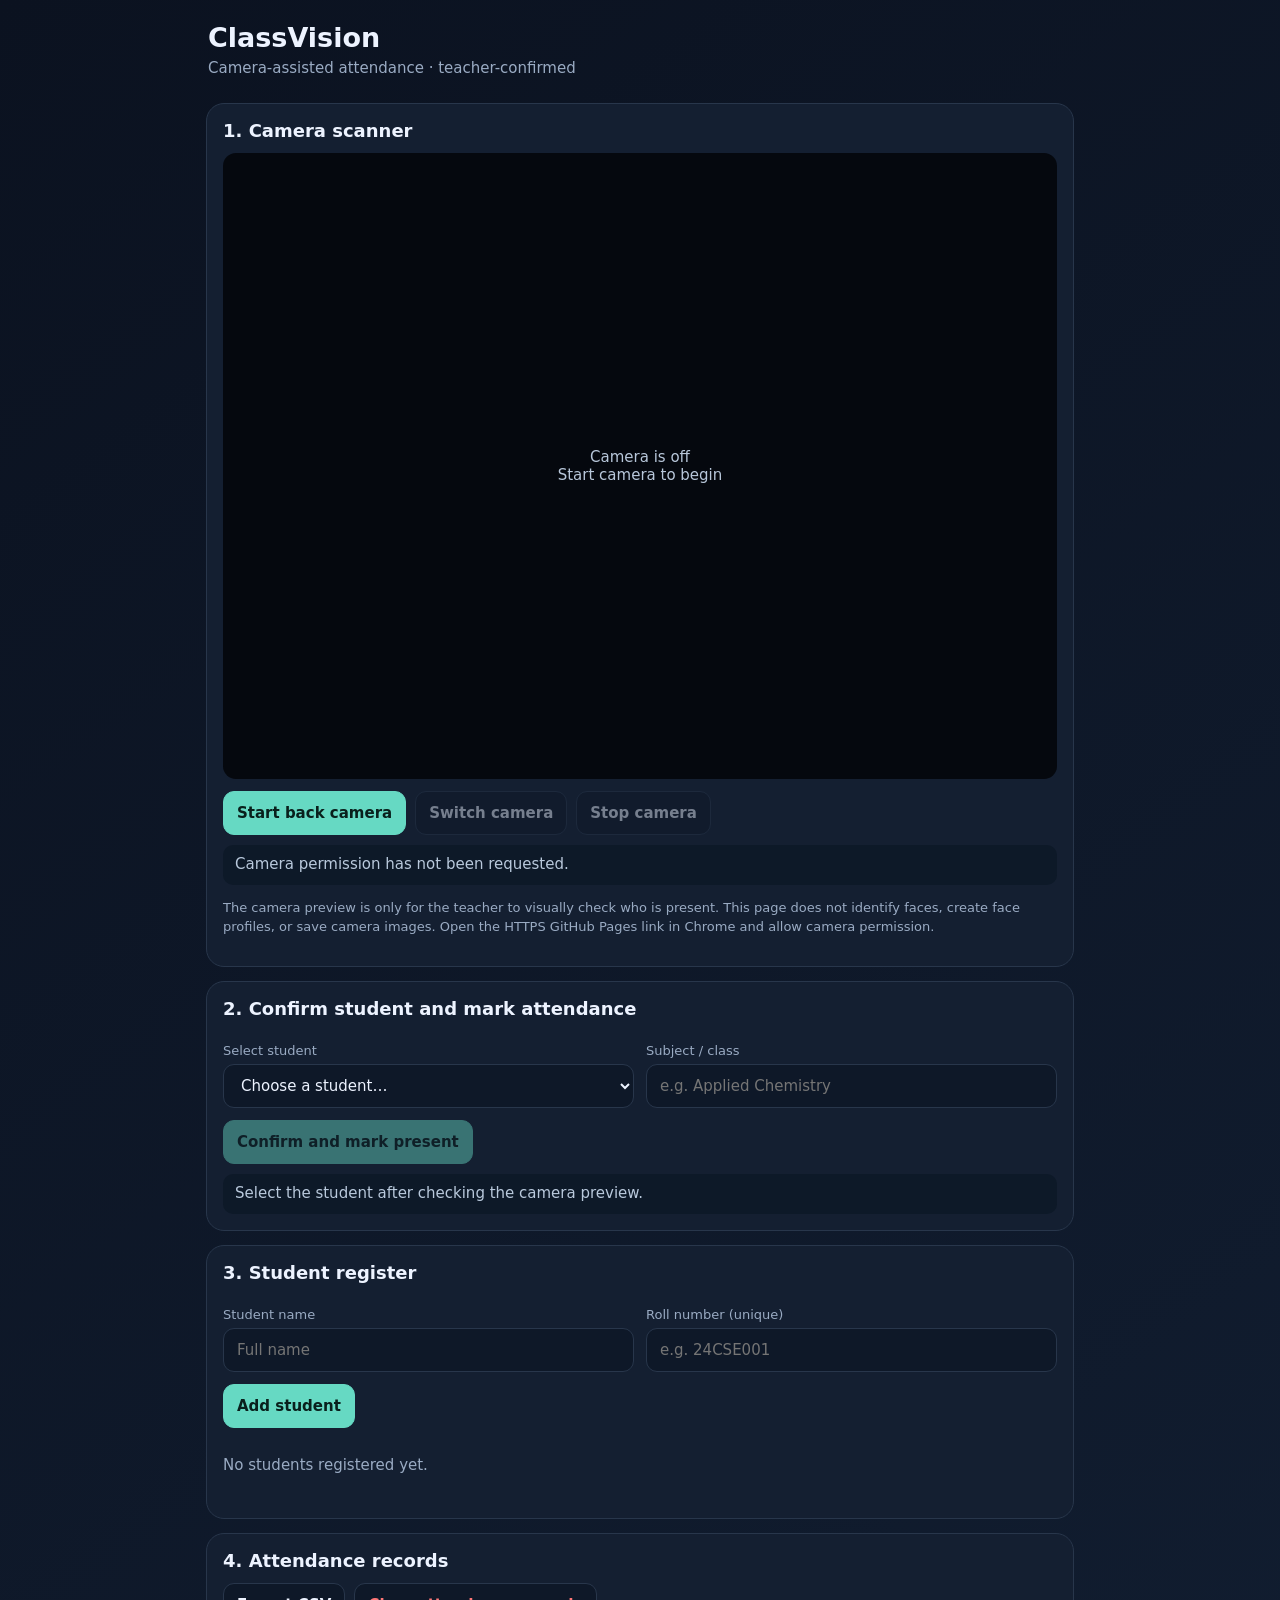
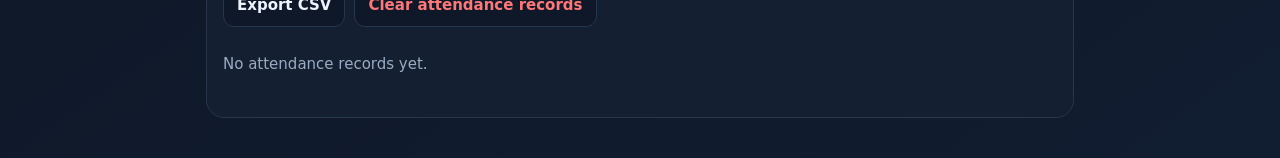
<file: ClassVision_camera_attendance.html>
<!doctype html>
<html lang="en"><head><meta charset="utf-8"><meta name="viewport" content="width=device-width,initial-scale=1,viewport-fit=cover"><meta name="theme-color" content="#101827"><title>ClassVision — Camera Attendance</title>
<style>
:root{color-scheme:dark;--bg:#0b1220;--panel:#141f31;--line:#28364b;--text:#edf3ff;--muted:#9aabc3;--accent:#66d9c3;--danger:#ff7777}*{box-sizing:border-box}body{margin:0;background:linear-gradient(145deg,#0b1220,#111d30);color:var(--text);font:15px system-ui,-apple-system,Segoe UI,sans-serif}header{padding:22px 18px 14px;max-width:900px;margin:auto}h1{margin:0;font-size:27px}header p{margin:6px 0 0;color:var(--muted)}main{max-width:900px;margin:auto;padding:12px 16px 40px;display:grid;gap:14px}.card{background:#141f31;border:1px solid var(--line);border-radius:18px;padding:16px}h2{font-size:18px;margin:0 0 12px}.camera{width:100%;aspect-ratio:4/3;background:#05080e;border-radius:13px;overflow:hidden;position:relative}video{width:100%;height:100%;object-fit:cover;transform:scaleX(-1)}.camera.off video{display:none}.overlay{position:absolute;inset:0;display:grid;place-items:center;color:#b8c7da;text-align:center;padding:20px;pointer-events:none}.row{display:flex;gap:9px;flex-wrap:wrap;margin-top:12px}button,select,input{font:inherit;border-radius:11px;border:1px solid var(--line);padding:11px 13px;background:#0e1828;color:var(--text);min-height:44px}button{cursor:pointer;font-weight:650}button.primary{background:var(--accent);border-color:var(--accent);color:#09201c}button:disabled{opacity:.45;cursor:not-allowed}label{display:block;color:var(--muted);font-size:13px;margin:12px 0 6px}input,select{width:100%}.grid{display:grid;grid-template-columns:1fr 1fr;gap:12px}.notice{color:var(--muted);font-size:13px;line-height:1.5}.status{padding:10px 12px;border-radius:10px;background:#0d1928;color:#b9c9dc;margin-top:10px;min-height:40px}table{width:100%;border-collapse:collapse;font-size:14px}th,td{text-align:left;padding:10px 7px;border-bottom:1px solid var(--line)}th{color:var(--muted);font-weight:600}.empty{color:var(--muted);padding:14px 0}.danger{color:var(--danger)}.hidden{display:none!important}@media(max-width:560px){.grid{grid-template-columns:1fr}header{padding-top:17px}h1{font-size:24px}.card{padding:13px}}
</style></head><body>
<header><h1>ClassVision</h1><p>Camera-assisted attendance · teacher-confirmed</p></header><main>
<section class="card"><h2>1. Camera scanner</h2><div class="camera off" id="cameraBox"><video id="video" autoplay muted playsinline></video><div class="overlay" id="cameraOverlay">Camera is off<br>Start camera to begin</div></div>
<div class="row"><button class="primary" id="startBtn">Start back camera</button><button id="switchBtn" disabled>Switch camera</button><button id="stopBtn" disabled>Stop camera</button></div><div class="status" id="cameraStatus" role="status">Camera permission has not been requested.</div><p class="notice">The camera preview is only for the teacher to visually check who is present. This page does not identify faces, create face profiles, or save camera images. Open the HTTPS GitHub Pages link in Chrome and allow camera permission.</p></section>
<section class="card"><h2>2. Confirm student and mark attendance</h2><div class="grid"><div><label for="studentSelect">Select student</label><select id="studentSelect"><option value="">Add a student first</option></select></div><div><label for="subject">Subject / class</label><input id="subject" maxlength="60" placeholder="e.g. Applied Chemistry"></div></div><div class="row"><button class="primary" id="markBtn" disabled>Confirm and mark present</button></div><div class="status" id="markStatus">Select the student after checking the camera preview.</div></section>
<section class="card"><h2>3. Student register</h2><div class="grid"><div><label for="studentName">Student name</label><input id="studentName" maxlength="70" placeholder="Full name"></div><div><label for="studentRoll">Roll number (unique)</label><input id="studentRoll" maxlength="30" placeholder="e.g. 24CSE001"></div></div><div class="row"><button class="primary" id="addStudentBtn">Add student</button></div><div id="studentList" class="empty">No students registered yet.</div></section>
<section class="card"><h2>4. Attendance records</h2><div class="row"><button id="exportBtn">Export CSV</button><button id="clearBtn" class="danger">Clear attendance records</button></div><div id="records" class="empty">No attendance records yet.</div></section>
</main>
<script>
(()=>{'use strict';
const KEY='classvision_data_v1', $=id=>document.getElementById(id);let stream=null,facing='environment',data={students:[],records:[]};
function load(){try{const d=JSON.parse(localStorage.getItem(KEY)||'{}');if(Array.isArray(d.students))data.students=d.students.map(s=>({name:String(s.name||''),roll:String(s.roll||''),dept:String(s.dept||'')}));if(Array.isArray(d.records))data.records=d.records}catch(e){console.warn(e)}}
function save(){localStorage.setItem(KEY,JSON.stringify(data))}
function esc(s){return String(s??'').replace(/[&<>"']/g,c=>({'&':'&amp;','<':'&lt;','>':'&gt;','"':'&quot;',"'":'&#39;'}[c]))}
function render(){const sel=$('studentSelect'),old=sel.value;sel.innerHTML='<option value="">Choose a student…</option>'+data.students.map(s=>`<option value="${esc(s.roll)}">${esc(s.name)} — ${esc(s.roll)}</option>`).join('');if(data.students.some(s=>s.roll===old))sel.value=old;$('markBtn').disabled=!sel.value;
$('studentList').innerHTML=data.students.length?'<table><thead><tr><th>Name</th><th>Roll</th><th></th></tr></thead><tbody>'+data.students.map(s=>`<tr><td>${esc(s.name)}</td><td>${esc(s.roll)}</td><td><button data-remove="${esc(s.roll)}">Remove</button></td></tr>`).join('')+'</tbody></table>':'<div class="empty">No students registered yet.</div>';
$('records').innerHTML=data.records.length?'<table><thead><tr><th>Date</th><th>Time</th><th>Name</th><th>Roll</th><th>Subject</th></tr></thead><tbody>'+[...data.records].reverse().map(r=>`<tr><td>${esc(r.date)}</td><td>${esc(r.time)}</td><td>${esc(r.name)}</td><td>${esc(r.roll)}</td><td>${esc(r.subject)}</td></tr>`).join('')+'</tbody></table>':'<div class="empty">No attendance records yet.</div>'}
async function startCamera(){if(!navigator.mediaDevices?.getUserMedia){$('cameraStatus').textContent='Camera is unsupported here. Open the HTTPS GitHub Pages link in Chrome.';return}stopCamera();try{stream=await navigator.mediaDevices.getUserMedia({audio:false,video:{facingMode:{ideal:facing},width:{ideal:1280},height:{ideal:720}}});$('video').srcObject=stream;$('cameraBox').classList.remove('off');$('cameraOverlay').classList.add('hidden');$('cameraStatus').textContent='Camera is on. Check the student visually, then select their name below.';$('startBtn').disabled=true;$('stopBtn').disabled=false;$('switchBtn').disabled=false}catch(e){$('cameraStatus').textContent=e.name==='NotAllowedError'?'Camera permission denied. Allow camera access in Chrome site settings.':`Could not start camera: ${e.message||e.name}.`}}
function stopCamera(){if(stream){stream.getTracks().forEach(t=>t.stop());stream=null}$('video').srcObject=null;$('cameraBox').classList.add('off');$('cameraOverlay').classList.remove('hidden');$('startBtn').disabled=false;$('stopBtn').disabled=true;$('switchBtn').disabled=true}
$('startBtn').onclick=startCamera;$('stopBtn').onclick=()=>{stopCamera();$('cameraStatus').textContent='Camera stopped.'};$('switchBtn').onclick=()=>{facing=facing==='environment'?'user':'environment';startCamera()};$('studentSelect').onchange=()=>$('markBtn').disabled=!$('studentSelect').value;
$('addStudentBtn').onclick=()=>{const name=$('studentName').value.trim(),roll=$('studentRoll').value.trim();if(!name||!roll){alert('Enter both student name and roll number.');return}if(data.students.some(s=>s.roll.toLowerCase()===roll.toLowerCase())){alert('That roll number is already registered.');return}data.students.push({name,roll,dept:''});save();$('studentName').value='';$('studentRoll').value='';render();$('studentSelect').value=roll;$('markBtn').disabled=false};
$('studentList').onclick=e=>{const roll=e.target?.dataset?.remove;if(!roll)return;if(!confirm(`Remove ${roll} from the register? Existing attendance records remain.`))return;data.students=data.students.filter(s=>s.roll!==roll);save();render()};
$('markBtn').onclick=()=>{const roll=$('studentSelect').value,s=data.students.find(x=>x.roll===roll),subject=$('subject').value.trim()||'General';if(!s)return;const n=new Date(),date=n.toLocaleDateString('en-CA'),time=n.toLocaleTimeString();if(data.records.some(r=>r.roll===roll&&r.date===date&&r.subject===subject)){$('markStatus').textContent=`${s.name} is already marked present for ${subject} today.`;return}if(!confirm(`Confirm attendance for ${s.name} (${s.roll}) in ${subject}?`))return;data.records.push({name:s.name,roll:s.roll,subject,date,time});save();render();$('markStatus').textContent=`Attendance marked for ${s.name} at ${time}.`};
$('exportBtn').onclick=()=>{if(!data.records.length){alert('No attendance records to export.');return}const rows=[['Date','Time','Name','Roll','Subject'],...data.records.map(r=>[r.date,r.time,r.name,r.roll,r.subject])],csv=rows.map(row=>row.map(v=>'"'+String(v??'').replace(/"/g,'""')+'"').join(',')).join('\r\n'),a=document.createElement('a'),url=URL.createObjectURL(new Blob([csv],{type:'text/csv;charset=utf-8'}));a.href=url;a.download='classvision-attendance.csv';a.click();URL.revokeObjectURL(url)};
$('clearBtn').onclick=()=>{if(!confirm('Delete all attendance records from this browser? Student register will remain.'))return;data.records=[];save();render();$('markStatus').textContent='Attendance records cleared.'};window.addEventListener('pagehide',stopCamera);load();render();
})();
</script></body></html>
</file>
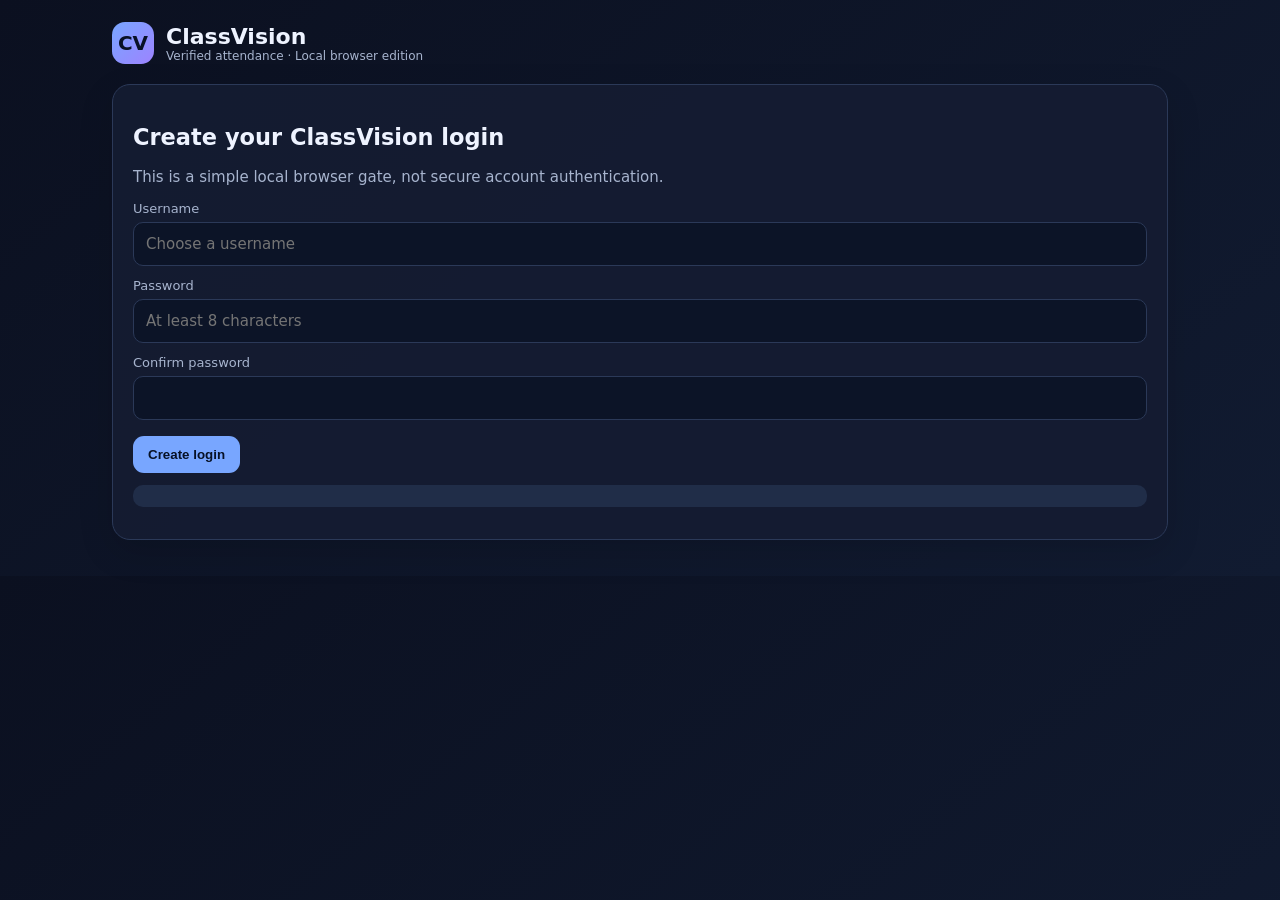
<file: ClassVision_fixed_index.html>
<!doctype html>
<html lang="en">
<head>
<meta charset="utf-8"><meta name="viewport" content="width=device-width,initial-scale=1">
<title>ClassVision — Verified Attendance</title>
<style>
:root{--bg:#0b1020;--panel:#141c31;--panel2:#1b2741;--ink:#eef3ff;--muted:#a7b4ce;--line:#2b3958;--accent:#78a6ff;--good:#40d6a0;--bad:#ff7d89}
*{box-sizing:border-box}body{margin:0;background:linear-gradient(140deg,#0b1020,#111b31);color:var(--ink);font:15px system-ui,Segoe UI,Arial}
.wrap{max-width:1100px;margin:auto;padding:22px}.brand{display:flex;align-items:center;gap:12px;margin-bottom:20px}.logo{width:42px;height:42px;border-radius:13px;background:linear-gradient(135deg,#78a6ff,#9d83ff);display:grid;place-items:center;color:#081126;font-weight:900;font-size:20px}.brand h1{font-size:22px;margin:0}.muted{color:var(--muted)}.card{background:rgba(20,28,49,.96);border:1px solid var(--line);border-radius:18px;padding:20px;margin:14px 0;box-shadow:0 12px 35px #0002}.hidden{display:none!important}.grid{display:grid;grid-template-columns:repeat(auto-fit,minmax(220px,1fr));gap:14px}.stat{background:var(--panel2);padding:17px;border-radius:14px}.stat strong{display:block;font-size:27px;margin-top:5px}.row{display:flex;gap:10px;flex-wrap:wrap;align-items:center}label{display:block;color:var(--muted);font-size:13px;margin:12px 0 6px}input,select{width:100%;padding:12px;border-radius:10px;border:1px solid var(--line);background:#0c1427;color:var(--ink);font:inherit}button{border:0;border-radius:11px;padding:11px 15px;background:var(--accent);color:#071126;font-weight:700;cursor:pointer}button.secondary{background:#293957;color:var(--ink)}button.danger{background:#592c3a;color:#ffe9ec}button:disabled{opacity:.5;cursor:not-allowed}.tabs{display:flex;gap:8px;flex-wrap:wrap;margin:18px 0}.tabs button.active{outline:2px solid var(--accent);background:#293957;color:var(--ink)}.view{display:none}.view.active{display:block}.status{padding:11px 13px;border-radius:10px;background:#202d48;margin:12px 0}.ok{color:var(--good)}table{width:100%;border-collapse:collapse;margin-top:12px;font-size:14px}th,td{text-align:left;padding:10px;border-bottom:1px solid var(--line)}th{color:var(--muted)}.tablewrap{overflow:auto}.small{font-size:12px}.right{margin-left:auto}
@media(max-width:600px){.wrap{padding:14px}.card{padding:15px}.brand h1{font-size:19px}}
</style></head>
<body><main class="wrap">
<header class="brand"><div class="logo">CV</div><div><h1>ClassVision</h1><div class="muted small">Verified attendance · Local browser edition</div></div></header>

<section id="setup" class="card hidden"><h2>Create your ClassVision login</h2><p class="muted">This is a simple local browser gate, not secure account authentication.</p>
<label>Username</label><input id="newUser" autocomplete="username" placeholder="Choose a username">
<label>Password</label><input id="newPass" type="password" autocomplete="new-password" placeholder="At least 8 characters">
<label>Confirm password</label><input id="confirmPass" type="password" autocomplete="new-password">
<div class="row" style="margin-top:16px"><button id="createLogin">Create login</button></div><div id="setupMsg" class="status"></div></section>
<section id="login" class="card hidden"><h2>Welcome back</h2><p class="muted">Sign in to open your attendance dashboard.</p>
<label>Username</label><input id="loginUser" autocomplete="username"><label>Password</label><input id="loginPass" type="password" autocomplete="current-password">
<div class="row" style="margin-top:16px"><button id="signIn">Sign in</button></div><div id="loginMsg" class="status"></div></section>

<div id="app" class="hidden">
<div class="row"><div><h2 style="margin:0">Attendance dashboard</h2><div class="muted small" id="hello"></div></div><button class="secondary right" id="logout">Log out</button></div>
<div class="grid"><div class="stat"><span class="muted">Registered students</span><strong id="totalStudents">0</strong></div><div class="stat"><span class="muted">Marked present today</span><strong id="presentToday">0</strong></div><div class="stat"><span class="muted">Attendance records</span><strong id="totalRecords">0</strong></div></div>
<nav class="tabs"><button class="active" data-tab="enroll">Register student</button><button data-tab="scan">Mark attendance</button><button data-tab="records">Attendance records</button><button data-tab="students">Students</button><button data-tab="privacy">Privacy & settings</button></nav>

<section class="view active" id="enroll"><div class="card"><h3>Register a student</h3><p class="muted">Register class details only. This version does not collect face images or biometric templates.</p>
<div class="grid"><div><label>Full name</label><input id="studentName" placeholder="Student name"></div><div><label>Roll number (must be unique)</label><input id="studentRoll" placeholder="e.g. 24CSE001"></div><div><label>Department / class</label><input id="studentDept" placeholder="e.g. CSE"></div></div>
<div class="row" style="margin-top:16px"><button id="saveStudent">Save student</button><button id="resetEnroll" class="secondary">Reset form</button></div><div id="enrollStatus" class="status">Enter student details and save.</div></div></section>

<section class="view" id="scan"><div class="card"><h3>Verify and mark attendance</h3><p class="muted">Select the student using their roll number, verify the displayed name against your class list or student ID, then confirm. Attendance is never marked automatically.</p>
<label>Subject / session</label><input id="sessionName" placeholder="e.g. Applied Chemistry">
<label>Student roll number</label><select id="studentPicker"><option value="">Register students first</option></select>
<div class="status" id="selectedStudent">Choose a student to review their details.</div>
<div class="row"><button id="markAttendance">Confirm and mark present</button></div><div id="scanStatus" class="status">No attendance has been marked yet in this session.</div>
<div class="grid"><div class="stat"><span class="muted">Present in this session today</span><strong id="sessionPresent">0</strong></div><div class="stat"><span class="muted">Session</span><strong id="sessionLabel" style="font-size:18px">Not started</strong></div></div></div></section>

<section class="view" id="records"><div class="card"><div class="row"><h3>Attendance records</h3><button id="exportCsv" class="right">Export CSV</button></div><div class="tablewrap"><table><thead><tr><th>Date & time</th><th>Name</th><th>Roll no.</th><th>Subject</th><th>Status</th></tr></thead><tbody id="recordsBody"></tbody></table></div></div></section>
<section class="view" id="students"><div class="card"><h3>Registered students</h3><div class="tablewrap"><table><thead><tr><th>Name</th><th>Roll no.</th><th>Department</th><th>Action</th></tr></thead><tbody id="studentsBody"></tbody></table></div></div></section>
<section class="view" id="privacy"><div class="card"><h3>Privacy & settings</h3><p class="muted">Student details and attendance records are stored in this browser's local storage and are not uploaded to a server by this app. Anyone with access to this browser profile may be able to access them. Clearing browser site data may erase them.</p><div class="row"><button class="danger" id="deleteStudents">Delete all student data</button><button class="danger" id="deleteRecords">Delete attendance records</button></div><p class="small muted">This version intentionally does not perform face recognition. Use a student ID or supervised roll-number check to avoid automatic misidentification. A teacher should supervise attendance changes.</p></div></section>
</div></main>

<script>
'use strict';
const $=id=>document.getElementById(id);
const DBKEY='classvision_data_v1',AUTHKEY='classvision_auth_v1';
let data={students:[],records:[]};
function todayKey(){const d=new Date();return d.getFullYear()+'-'+String(d.getMonth()+1).padStart(2,'0')+'-'+String(d.getDate()).padStart(2,'0')}
function esc(s){return String(s??'').replace(/[&<>"']/g,c=>({'&':'&amp;','<':'&lt;','>':'&gt;','"':'&quot;',"'":'&#39;'}[c]))}
function loadData(){
  try{data=JSON.parse(localStorage.getItem(DBKEY))||{students:[],records:[]}}catch(e){data={students:[],records:[]}}
  if(!Array.isArray(data.students))data.students=[];
  if(!Array.isArray(data.records))data.records=[];
  // Keep existing attendance records; discard old biometric descriptors from student entries.
  data.students=data.students.map(s=>({name:String(s.name||''),roll:String(s.roll||''),dept:String(s.dept||'')}));
  localStorage.setItem(DBKEY,JSON.stringify(data));
}
function saveData(){localStorage.setItem(DBKEY,JSON.stringify(data));refreshUI()}
function auth(){try{return JSON.parse(localStorage.getItem(AUTHKEY))}catch(e){return null}}
function showAuth(){const a=auth();$('setup').classList.toggle('hidden',!!a);$('login').classList.toggle('hidden',!a);$('app').classList.add('hidden')}
$('createLogin').onclick=()=>{const u=$('newUser').value.trim(),p=$('newPass').value,c=$('confirmPass').value;if(u.length<3){$('setupMsg').textContent='Username must be at least 3 characters.';return}if(p.length<8){$('setupMsg').textContent='Use at least 8 characters for the password.';return}if(p!==c){$('setupMsg').textContent='Passwords do not match.';return}localStorage.setItem(AUTHKEY,JSON.stringify({username:u,password:p}));$('setupMsg').textContent='Login created. Please sign in.';showAuth()};
$('signIn').onclick=()=>{const a=auth();if(a&&$('loginUser').value.trim()===a.username&&$('loginPass').value===a.password){$('loginMsg').textContent='Signed in.';$('login').classList.add('hidden');$('app').classList.remove('hidden');$('hello').textContent='Signed in as '+a.username;loadData();refreshUI()}else $('loginMsg').textContent='Incorrect username or password.'};
$('logout').onclick=()=>{ $('app').classList.add('hidden');showAuth() };
function updateSessionCount(){const sub=$('sessionName').value.trim()||'General';$('sessionPresent').textContent=data.records.filter(r=>r.date===todayKey()&&r.subject===sub).length}
function updateSelected(){const s=data.students.find(x=>x.roll===$('studentPicker').value);$('selectedStudent').textContent=s?'Selected student: '+s.name+' · Roll '+s.roll+(s.dept?' · '+s.dept:''):'Choose a student to review their details.'}
function refreshUI(){
 if(!$('app')||$('app').classList.contains('hidden'))return;
 const today=todayKey();
 $('totalStudents').textContent=data.students.length;
 $('presentToday').textContent=data.records.filter(r=>r.date===today).length;
 $('totalRecords').textContent=data.records.length;
 $('recordsBody').innerHTML=data.records.slice().reverse().map(r=>'<tr><td>'+esc(new Date(r.time).toLocaleString())+'</td><td>'+esc(r.name)+'</td><td>'+esc(r.roll)+'</td><td>'+esc(r.subject)+'</td><td>Present</td></tr>').join('')||'<tr><td colspan="5">No records yet.</td></tr>';
 $('studentsBody').innerHTML=data.students.map(s=>'<tr><td>'+esc(s.name)+'</td><td>'+esc(s.roll)+'</td><td>'+esc(s.dept)+'</td><td><button class="danger" data-delete-roll="'+esc(encodeURIComponent(s.roll))+'">Delete</button></td></tr>').join('')||'<tr><td colspan="4">No students registered.</td></tr>';
 const previous=$('studentPicker').value;
 $('studentPicker').innerHTML='<option value="">Select roll number</option>'+data.students.slice().sort((a,b)=>a.roll.localeCompare(b.roll)).map(s=>'<option value="'+esc(s.roll)+'">'+esc(s.roll)+' — '+esc(s.name)+'</option>').join('');
 if(data.students.some(s=>s.roll===previous))$('studentPicker').value=previous;
 $('sessionLabel').textContent=$('sessionName').value.trim()||'Not started';
 updateSessionCount();updateSelected();
}
document.querySelectorAll('[data-tab]').forEach(b=>b.onclick=()=>{document.querySelectorAll('[data-tab]').forEach(x=>x.classList.toggle('active',x===b));document.querySelectorAll('.view').forEach(x=>x.classList.toggle('active',x.id===b.dataset.tab));refreshUI()});
$('saveStudent').onclick=()=>{const name=$('studentName').value.trim(),roll=$('studentRoll').value.trim(),dept=$('studentDept').value.trim();if(!name||!roll||!dept){$('enrollStatus').textContent='Fill in name, roll number and department.';return}if(data.students.some(s=>s.roll.toLowerCase()===roll.toLowerCase())){$('enrollStatus').textContent='That roll number is already registered.';return}data.students.push({name,roll,dept});saveData();$('enrollStatus').textContent='Student registered.';resetEnroll()};
function resetEnroll(){$('studentName').value='';$('studentRoll').value='';$('studentDept').value=''}
$('resetEnroll').onclick=resetEnroll;
$('studentPicker').onchange=updateSelected;
$('sessionName').oninput=()=>{refreshUI()};
$('markAttendance').onclick=()=>{
 const s=data.students.find(x=>x.roll===$('studentPicker').value);
 if(!s){$('scanStatus').textContent='Select a registered student first.';return}
 const subject=$('sessionName').value.trim()||'General',date=todayKey();
 if(!confirm('Verify that this is '+s.name+' (roll '+s.roll+') and that the student is physically present. Mark attendance?'))return;
 if(data.records.some(r=>r.roll===s.roll&&r.subject===subject&&(r.date||todayKey())===date)){$('scanStatus').textContent=s.name+' is already marked present for this session today.';return}
 data.records.push({name:s.name,roll:s.roll,subject,time:new Date().toISOString(),date});
 saveData();$('scanStatus').textContent='Attendance confirmed for '+s.name+' · '+s.roll+'.';updateSessionCount();
};
document.addEventListener('click',e=>{const b=e.target.closest('[data-delete-roll]');if(!b)return;const roll=decodeURIComponent(b.dataset.deleteRoll);if(confirm('Delete this student? Existing attendance records will be preserved.')){data.students=data.students.filter(s=>s.roll!==roll);saveData()}});
$('exportCsv').onclick=()=>{const rows=[['Date & time','Name','Roll no.','Subject','Status'],...data.records.map(r=>[new Date(r.time).toLocaleString(),r.name,r.roll,r.subject,'Present'])];const csv=rows.map(row=>row.map(v=>'"'+String(v??'').replace(/"/g,'""')+'"').join(',')).join('\r\n');const a=document.createElement('a'),url=URL.createObjectURL(new Blob(['\ufeff'+csv],{type:'text/csv'}));a.href=url;a.download='classvision-attendance.csv';a.click();URL.revokeObjectURL(url)};
$('deleteStudents').onclick=()=>{if(confirm('Delete all registered students? Existing attendance records will be preserved.')){data.students=[];saveData()}};
$('deleteRecords').onclick=()=>{if(confirm('Delete all attendance records?')){data.records=[];saveData()}};
loadData();showAuth();
</script></body></html>
</file>
